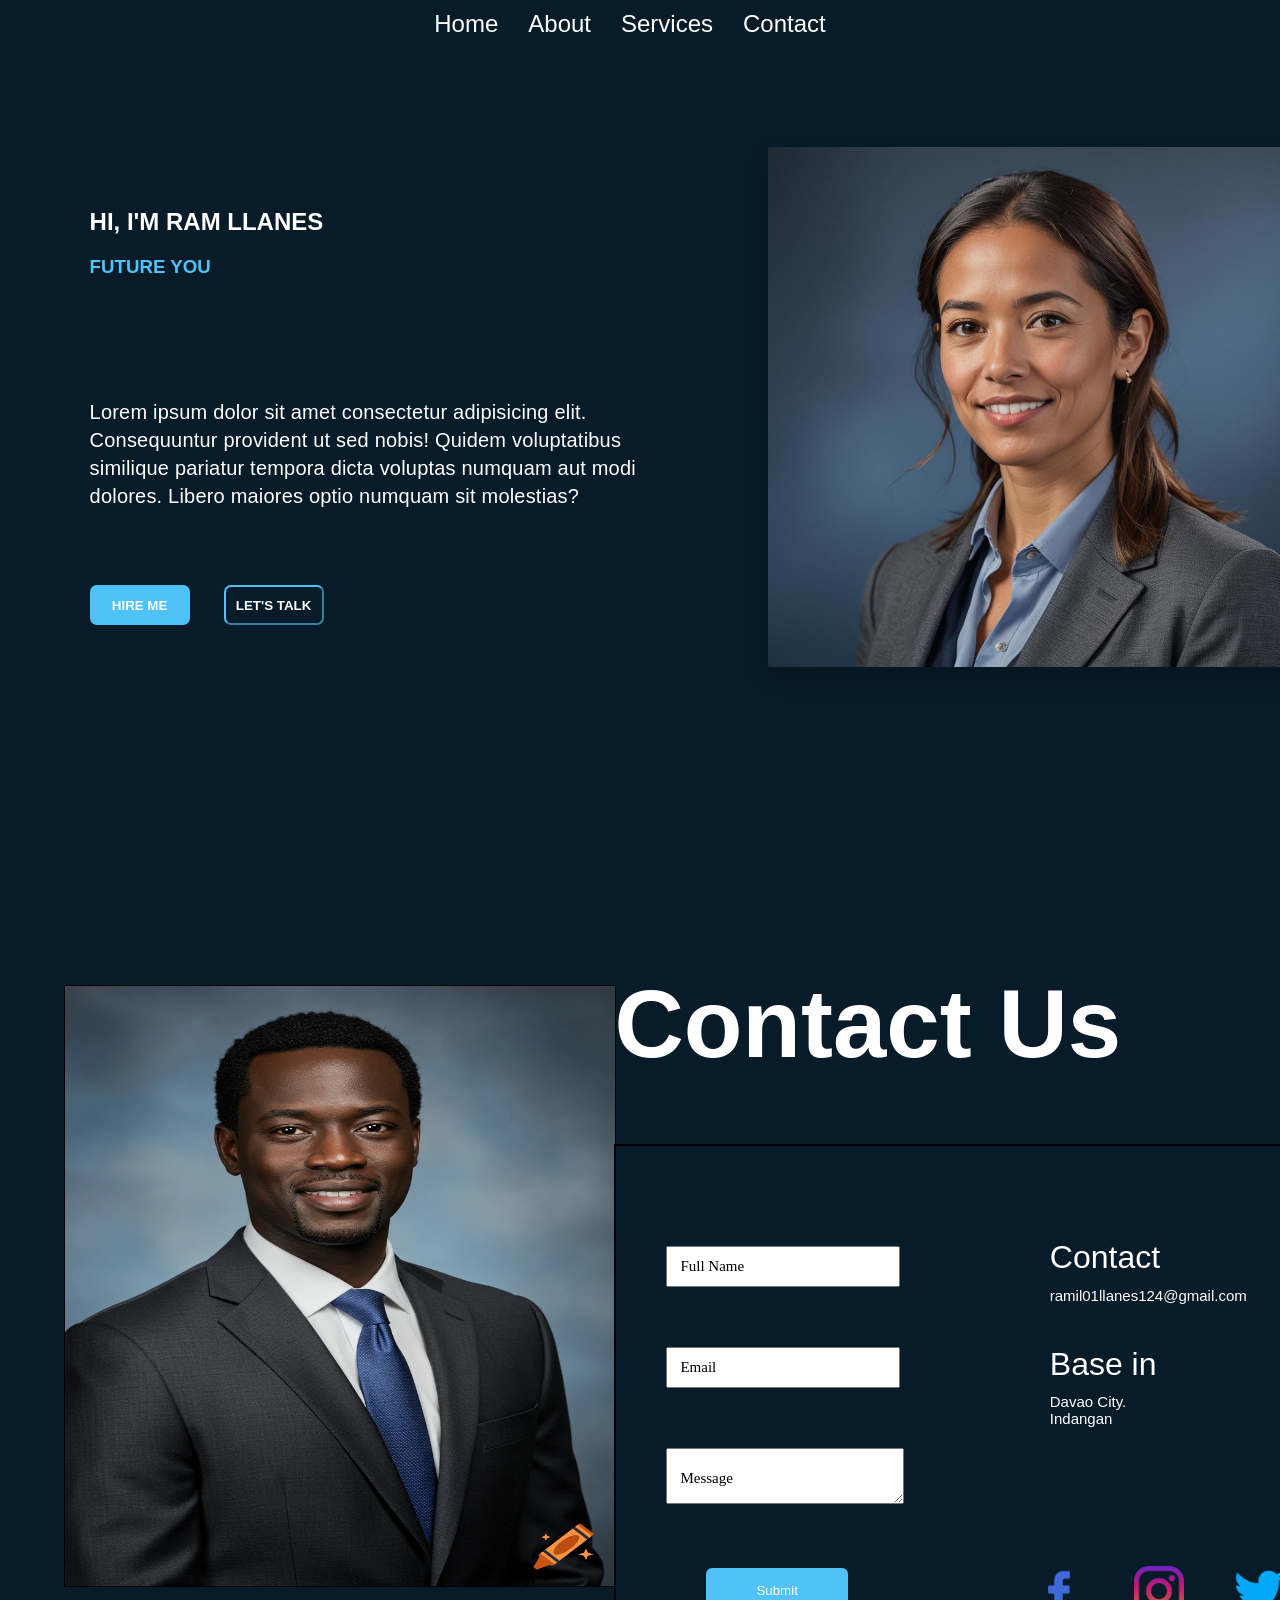
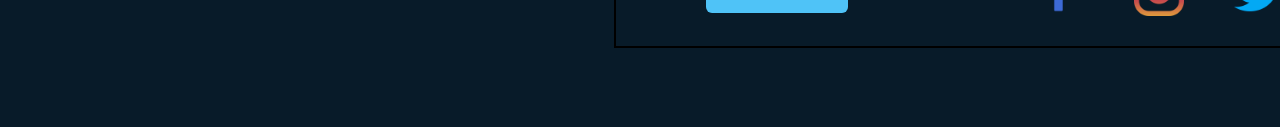
<file: OneDrive/Documents/Resume/index.html>
<!DOCTYPE html>
<html lang="en">
<head>
    <meta charset="UTF-8">
    <meta name="viewport" content="width=device-width, initial-scale=1.0">
    <title>Ramil Llanes</title>
    <link rel="preconnect" href="https://fonts.googleapis.com">
    <link rel="preconnect" href="https://fonts.gstatic.com" crossorigin>
    <link href="https://fonts.googleapis.com/css2?family=Dancing+Script:wght@400..700&family=Lexend+Deca:wght@100..900&family=Space+Mono:ital,wght@0,400;0,700;1,400;1,700&display=swap" rel="stylesheet">
    <link rel="shortcut icon" href="resource/c.avif" type="image/x-icon">
    <link rel="stylesheet" href="style.css">
    <link rel="stylesheet" href="Contact.css">
    <link
    rel="stylesheet"
    href="https://cdnjs.cloudflare.com/ajax/libs/animate.css/4.1.1/animate.min.css"
    />

</head>
<body>
    

    <nav class="Header">
        <a href="">Home</a>
        <a href="">About</a>
        <a href="">Services</a>
        <a href="">Contact</a>

    </nav>


    <section>

           <div class="Name">
                 <h1 class="FullName animate__animated animate__fadeInDownBig">Hi, I'm Ram Llanes</h1>
                 <h3 class="text animate__animated animate__fadeInLeft animate__delay-1s">future you</h3>
           </div>

           <div class="description ">
                <p  class= "animate__animated animate__fadeInLeft animate__delay-1s">Lorem ipsum dolor sit amet consectetur adipisicing elit. Consequuntur provident ut sed nobis! Quidem voluptatibus similique pariatur tempora dicta voluptas numquam aut modi dolores. 
                    Libero maiores optio numquam sit molestias?
                </p>
           </div>

           <div class="buttons">
                <button class="Hire-ME animate__animated animate__fadeInLeft animate__fadeInUpBig">hire me</button>
                <button class="Lets-talk animate__animated animate__fadeInLeft animate__fadeInUpBig"> let's talk</button>
           </div>

    </section>


    <section>
        
       <div class="Feature animate__animated animate__fadeInRight">
            <img src="resource/professional-headshot-with-deep-blue-background.jpg" alt="image">
        </div>

    </section>

    <section class="Contact">

        <!-- <h2 class="Text-Contact" style="color: #fff;">Contact</h2>

            <form action="">

                <div class="input-fields">
                    <input type="text" name="name" placeholder="Your Name">
                </div>

                <div class="input-fields">
                    <input type="email" name="email" placeholder="Email">
                </div>

                <div class="pretext">
                    <textarea name="message" id="" rows="4" placeholder="Your Message"></textarea>
                </div>

                <div class="button">
                    <button>Submit</button>
                </div>

            </form> -->


            <div class="Image-Container">
                <img class="black-pic" src="resource/negs'.webp">
            </div>

            <div class="Contact-Us">
                <h1 class="text-contact">Contact Us</h1>
            </div>

            <div class="Contact-Container">
                <form action="" class="Conact-Form-Container">
                    <div class="input-fields">
                        <input type="text" name="name" placeholder=" ">
                        <label for="name">Full Name</label>
                    </div>
                    <div class="input-fields">
                        <input type="email" name="email" placeholder=" ">
                        <label for="email">Email</label>
                    </div>
                    <div class="input-fields">
                        <textarea name="message" placeholder=" "></textarea>
                        <label>Message</label>
                    </div>
                    <div class="button">
                        <button>Submit</button>
                    </div>
                </form>

                <div class="information">
                    <h3>Contact</h3>
                    <p>ramil01llanes124@gmail.com</p>
                </div>

                <div class="location">
                    <p class="pp" style="color: #fff;"><strong class="base">Base in</strong><br>Davao City. <br>Indangan </p>
                </div>

                <div class="icons">
                    <div>
                        <img src="icons/facebook.png" alt="" srcset="">
                    </div>
                    <div>
                        <img src="icons/instagram.png" alt="" srcset="">
                    </div>
                    <div>
                        <img src="icons/twitter.png" alt="" srcset="">
                    </div>
                </div>
            </div>

    </section>

    <footer>

    </footer>

</body>
</html>
</file>
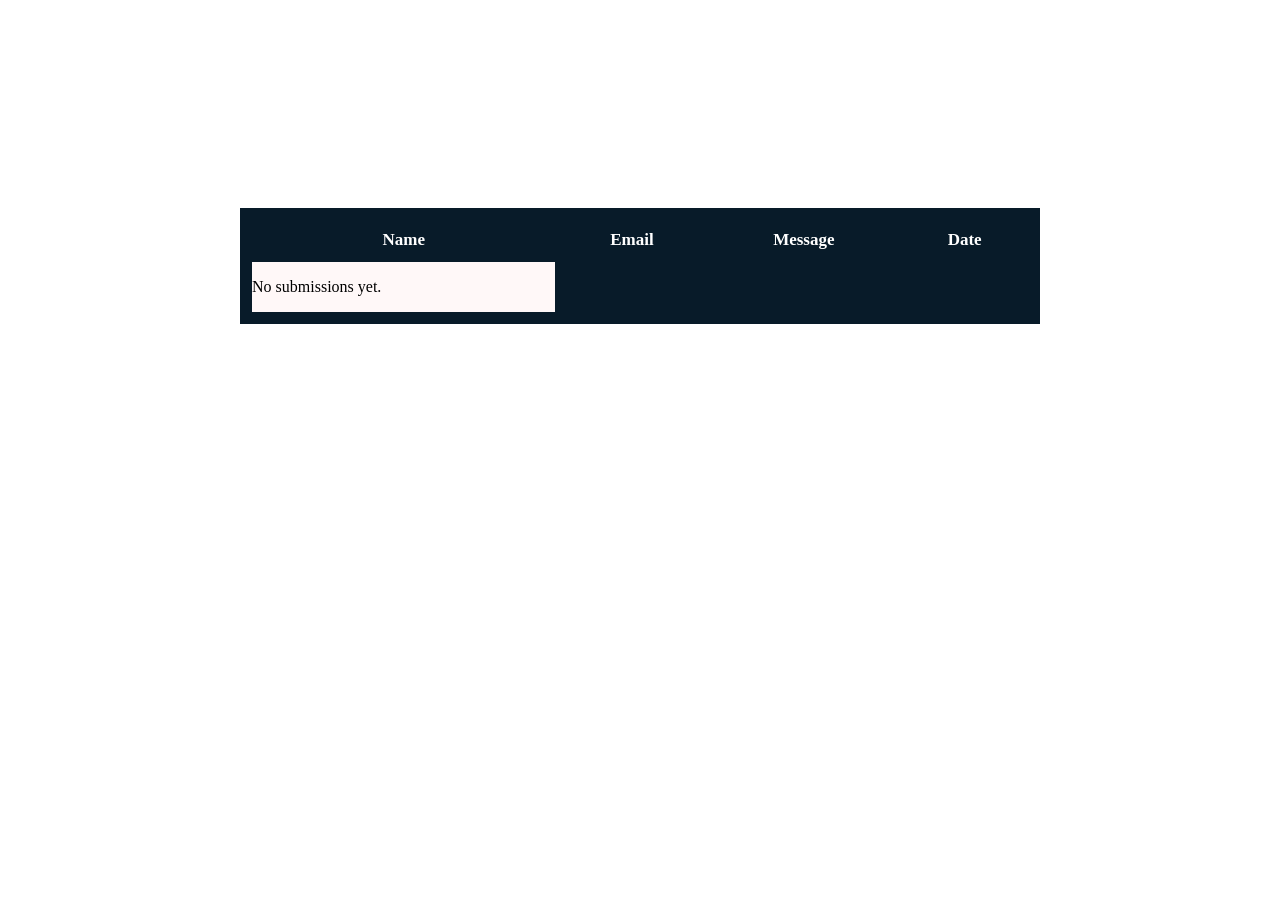
<file: Contact.html>
<!DOCTYPE html>
<html lang="en">
<head>
    <meta charset="UTF-8">
    <meta name="viewport" content="width=device-width, initial-scale=1.0">
    <title>Contact</title>
    <link rel="stylesheet" href="ContactMessage.css">
</head>
<body>
    
    
    <section class="Section">
        <div class="Table-Container">
            <table>
                <thead>
                    <tr>
                        <th>Name</th>
                        <th>Email</th>
                        <th>Message</th>
                        <th>Date</th>
                    </tr>
                </thead>
                <tbody id="submissions">

                </tbody>
            </table>
        </div>
    </section>

    <script src="contactMe.js"></script>
</body>
</html>
</file>
<file: OneDrive/Documents/Resume/style.css>
body {

    margin: 0;
    box-sizing: border-box;
    padding: 0;
    background-color: #081B29;
     height: 100vh;
}


.Header {

    margin-top: 10px;   
    display: flex;
    justify-content: center;
    gap: 30px;
    margin-right: 20px;
}


.Logo {

    font-size: 1px;
}


.Header a {

    color: white;
    font-family: "Inter", sans-serif;
    font-optical-sizing: auto;
    font-weight: 500;
    font-size: 24px;
    text-decoration: none;
}


.Name {

    display: inline-block;
    position: relative;
    top: 150px;
    left: 7%;
}


.FullName {

    color: white;
    text-transform: uppercase;
    font-family: "Poppins", sans-serif;
}


.text {

    text-transform: uppercase;
    color: rgb(79, 195, 247);
    font-family: "Poppins", sans-serif;
}


.description {

    display: inline-block;
    position: absolute;
    top: 42%;
    left: 7%;
    max-width: 600px;
    color: #fff;
    font-size: 20px;
    line-height: 1.4;
    letter-spacing: 0.2px;
}


.description p {

    font-family: "Inter", sans-serif;
}


.buttons {

    position: absolute;
    top: 65%;
    left: 7%;
}


.Hire-ME {

    width: 100px;
    height: 40px;
    background-color: rgb(79, 195, 247); ;
    color: #fff;
    text-transform: uppercase;
    font-weight: 600;
    margin-right: 30px;
    border: none;
    border-radius: 7px;
    transition: opacity 1s;
}


.Hire-ME:hover {

    opacity: 0.7;
}


.Hire-ME:active {

    opacity: 0.3;
}


.Lets-talk {

    width: 100px;
    height: 40px;
    border-color: rgb(79, 195, 247); 
    background-color: transparent;
    color: #fff;
    text-transform: uppercase;
    font-weight: 600;
    border-radius: 7px;
    transition: opacity 1s;
}


.Lets-talk:hover {

    opacity: 0.7;
}


.Lets-talk:active {

    opacity: 0.3;
}


.Feature {

    height: 520px;
    width: 550px;
    position: relative;
    left: 60%;
    top: 0%;
    bottom: 0%;
    box-shadow: rgba(0, 0, 0, 0.2) 0px 10px 25px;
}


.Feature img {

    width: 100%;
    height: 100%;
    border-radius: 2px;
}


.information {

    position: absolute;
    top: 15%;
    left: 55%;
}


.information h3 {

    font-weight: 500;
    font-size: 2rem;
    font-family: "Inter", sans-serif;
    line-height: 0.3;
    color: #fff;
}


.information p {

    color: #fff;
    line-height: 0.3;
    font-size: 15px;
    font-family: "Inter", sans-serif;
}


.location {

    position: absolute;
    top: 35%;
    left: 55%;
}

.pp {

    font-size: 15px;
    font-weight: 500;
    font-family: "Inter", sans-serif;
}


.base {
    
    font-size: 2rem;
    font-weight: 500;
    font-family: "Inter", sans-serif;
    line-height: 1.8;
}


.icons {

    position: absolute;
    top: 84%;
    left: 53%;
    width: 250px;
    display: flex;
    justify-content: space-between;
}


.icons img {

    width: 50px;
}
</file>
<file: OneDrive/Documents/Resume/Contact.css>
.Contact {

    padding-top: 5rem;
    padding-bottom: 5rem;
    min-height: 100vh; 
    position: relative;
}


.Image-Container {

    border: 1px solid black;
    width: 550px;
    height: 600px;
    background-color: white;
    position: absolute;
    top: 30%;
    left: 5%;
}


.black-pic {

    height: 100%;
    width: 100%;
    background-attachment: fixed;
    background-position: center;
}


.Contact-Us {

    position: absolute;
    top: 21%;
    left: 48%;
}


.text-contact {

    font-size: 6rem;
    font-family: "Poppins", sans-serif;
    color: #fff;
}


.Contact-Container {

    position: absolute;
    top: 45%;
    left: 48%;
    border: 2px solid rgb(0, 0, 0);
    height: 500px;
    width: 788px;
}


.Conact-Form-Container {

    display: flex;
    flex-direction: column;
    padding-left: 50px;
    padding-top: 100px;
}


.input-fields {

    position: relative;
    margin-bottom: 60px;
}


.input-fields input {

    padding: 10px 20px;
    font-size: 15px;
}


.input-fields label {

    position: absolute;
    left: 10px;
    top: 50%;
    transform: translateY(-50%);
    font-size: 15px;
    pointer-events: none;
    padding: 0 4px;
    transition: 0.2s ease;
}


.input-fields input:focus + label,
.input-fields input:not(:placeholder-shown) + label,
.input-fields textarea:focus + label,
.input-fields textarea:not(:placeholder-shown) + label {
  top: -15px;
  font-size: 18px;
  color: #1976d2;
}


.input-fields textarea {

    padding: 10px 20px;
    font-size: 15px;
    max-width: fit-content;
}


.button {

    display: flex;
    justify-content: space-between;
    margin-left: 40px;
}


.button button {

    padding: 15px 50px;
    border: none;
    background-color: rgb(79, 195, 247);
    color: #fff;
    border-radius: 6px;
}
</file>
<file: ContactMessage.css>
.Section {

    height: 100vh;
    display: flex;
    align-items: center;
    justify-content: center;
}


.Table-Container {

    height: 500px;
    width: 800px;
}


table {

    background-color: #081B29;
    width: 100%;
    padding: 10px 10px;
}


th {

    padding: 10px 10px;
    font-size: 17px;
    color: #fff;
    text-align: center;
}


td {

    padding: 10px 10px;
    font-size: 17px;
    color: #000000;
    text-align: center;
}


tbody {

    background-color: #fff8f8;
}


@media (max-width: 768px) {

    .Table-Container {
        width: 100%;
        padding: 10px;
    }

    table,
    thead,
    tbody,
    tr,
    td,
    th {
        display: block;
        width: 100%;
    }

    thead {
        display: none;
    }

    tr {
        margin-bottom: 15px;
        border-bottom: 2px solid #ddd;
    }

    td {
        text-align: left;
        padding: 8px 10px;
        position: relative;
    }

    td::before {
        content: attr(data-label);
        font-weight: bold;
        display: inline-block;
        width: 120px;
        color: #081B29;
    }
}
</file>
